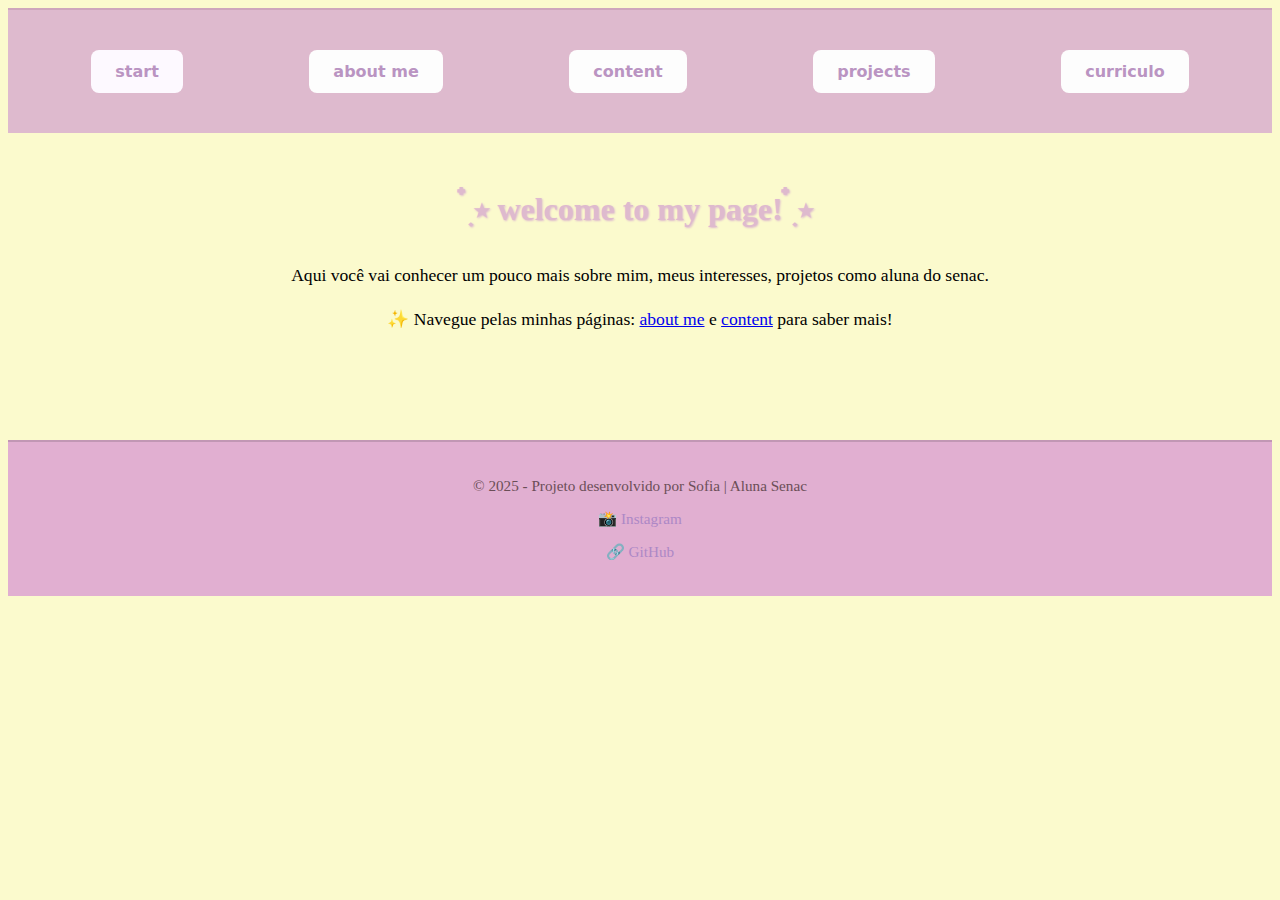
<file: index.html>
<!DOCTYPE html> 

<html lang="en"> 

<head> 

    <meta charset="UTF-8"> 

    <meta name="viewport" content="width=device-width, initial-scale=1.0"> 

    <title>۶ৎSofi⋆˙⟡</title> 

    <link rel="stylesheet" href="styles.css"> 

</head> 

<body class="pagina1"> 

<header class="pagina1"> 

  <button class="meu-botao1" onclick="location.href='pagina1.html'">start</button> 

  <button class="meu-botao2" onclick="location.href='pagina2.html'">about me</button> 

  <button class="meu-botao3" onclick="location.href='pagina3.html'">content</button> 

   <button class="meu-botao4" onclick="location.href='pagina4.html'">projects</button> 
   
 <button class="meu-botao5" onclick="location.href='curriculo'">curriculo</button>
  
  
</header> 

<h2 class="subtitulo1">๋࣭ ⭑ welcome to my page! ๋࣭ ⭑</h2> 

<section class="conteudo1"> 

  <p class="paragrafo1"> 

Aqui você vai conhecer um pouco mais sobre mim, meus interesses, projetos como aluna do senac. 

</p> 

<p class="paragrafodois1"> 

✨ Navegue pelas minhas páginas: 

<a href="pagina2.html">about me</a> e <a href="pagina3.html">content</a> para saber mais! 

</p> 

</section>  

<footer class="rodape"> 

  <p>&copy; 2025 - Projeto desenvolvido por Sofia | Aluna Senac</p> 

  <p>📸 <a href="https://www.instagram.com/sofigoiss/" target="_blank">Instagram</a></p> 

  <p>🔗 <a href="https://github.com/sofigoiss" target="_blank">GitHub</a></p> 

</footer> 

</section> 

</body> 

</html>
</file>
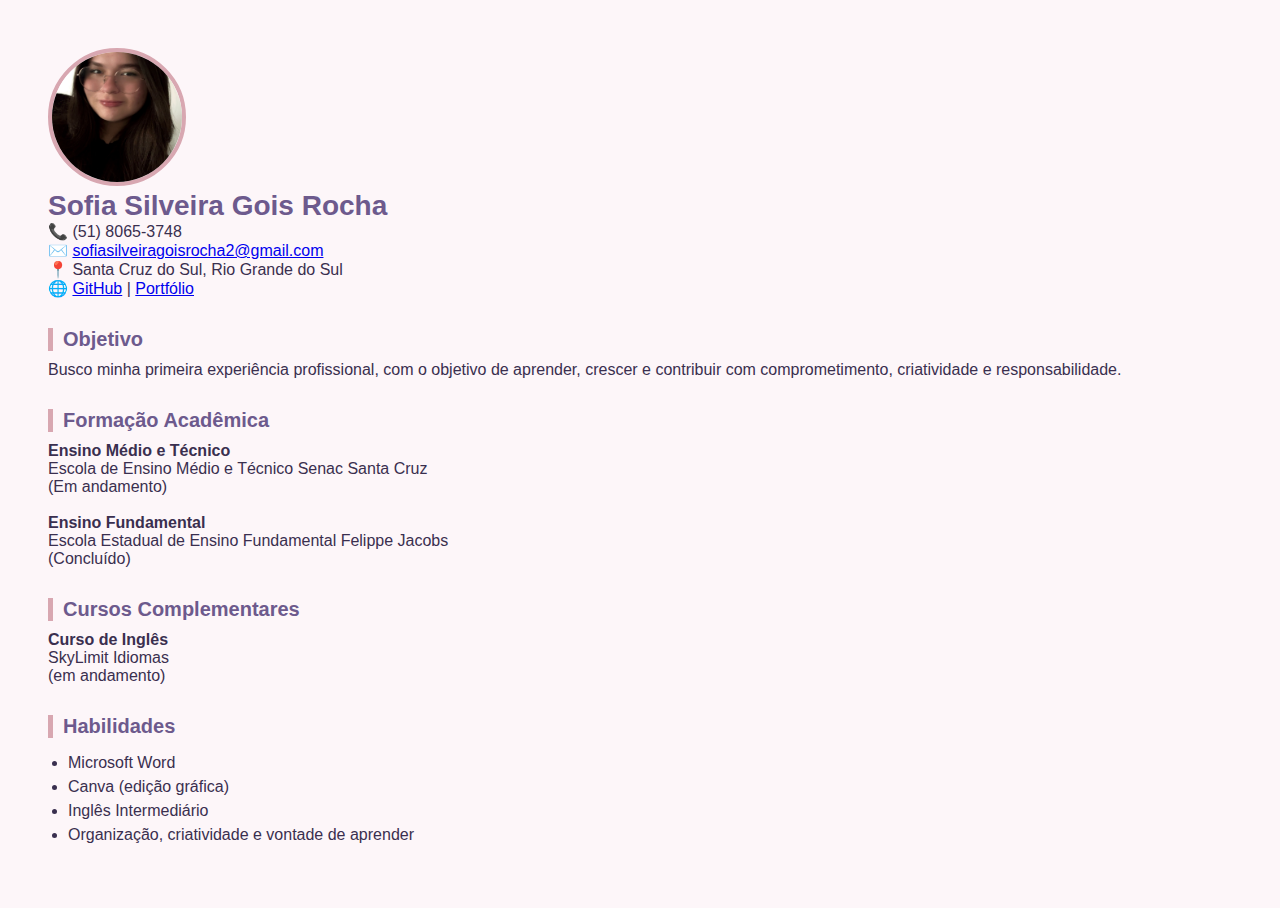
<file: curriculo/index.html>
<!DOCTYPE html>
<html lang="en">
<head>
    <meta charset="UTF-8">
    <meta name="viewport" content="width=device-width, initial-scale=1.0">
    <title>Currículo - Sofia</title>
    <link rel="stylesheet" href="styles.css"> 
</head>
<body>
     <div class="topo">
    <img src="eu.jpeg" alt="Foto de Sofia" class="foto">
    <div>
    <h1>Sofia Silveira Gois Rocha</h1>
  <div class="info-contato">
    📞 (51) 8065-3748<br>
    ✉️ <a href="mailto:sofiasilveiragoisrocha2@gmail.com">sofiasilveiragoisrocha2@gmail.com</a><br>
    📍 Santa Cruz do Sul, Rio Grande do Sul<br>
    🌐 <a href="https://github.com/sofigoiss" target="_blank">GitHub</a> | 
    <a href="https://senacscsrs.github.io/primeiroano2025/sofia/" target="_blank">Portfólio</a>
  </div>

  <h2>Objetivo</h2>
  <div class="secao">
   Busco minha primeira experiência profissional, com o objetivo de aprender, crescer e contribuir com comprometimento, criatividade e responsabilidade.
  </div>

  <h2>Formação Acadêmica</h2>
  <div class="secao">
    <strong>Ensino Médio e Técnico</strong><br>
    Escola de Ensino Médio e Técnico Senac Santa Cruz<br>
    (Em andamento)<br></br>

    <strong>Ensino Fundamental</strong><br>
    Escola Estadual de Ensino Fundamental Felippe Jacobs<br>
    (Concluído)
  </div>

  <h2>Cursos Complementares</h2>
  <div class="secao">
    <strong>Curso de Inglês</strong><br>
    SkyLimit Idiomas<br>
    (em andamento)
  </div>

  <h2>Habilidades</h2>
  <ul>
    <li>Microsoft Word</li>
    <li>Canva (edição gráfica)</li>
    <li>Inglês Intermediário</li>
    <li>Organização, criatividade e vontade de aprender</li>
  </ul>

</body>
</html>
</file>
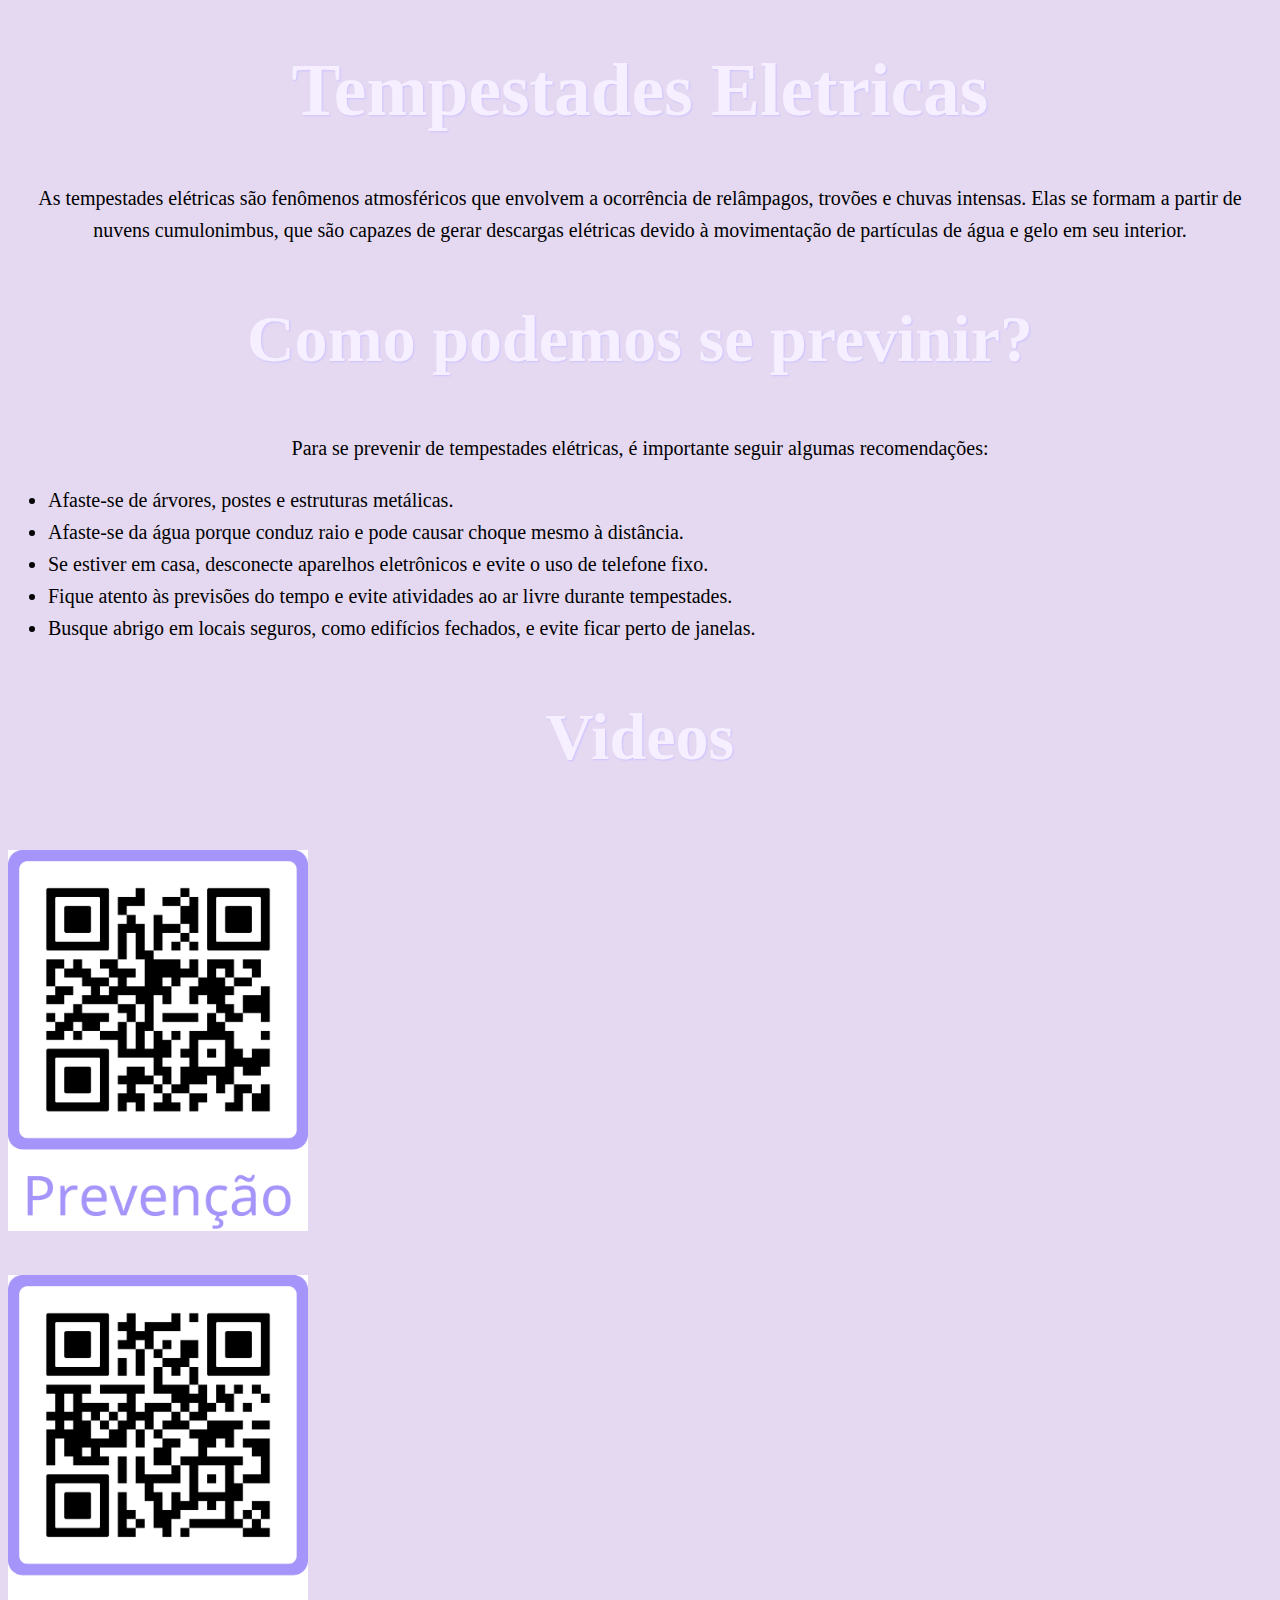
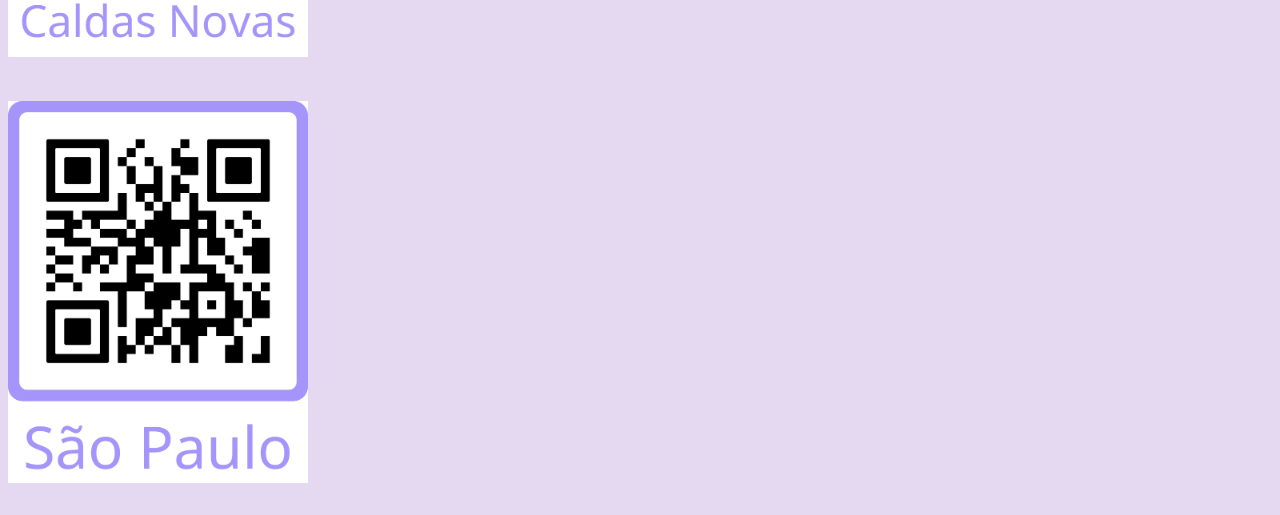
<file: GeografiaTrbalho/index.html>
<!DOCTYPE html> 
<html lang="en"> 
<head> 
    <meta charset="UTF-8"> 
    <meta name="viewport" content="width=device-width, initial-scale=1.0"> 
    <title>Tempestades Eletricas</title> 
    <link rel="stylesheet" href="styles.css"> 
</head> 

<body> 

    <h1>Tempestades Eletricas</h1> 
    <p>As tempestades elétricas são fenômenos atmosféricos que envolvem a ocorrência de relâmpagos, trovões e chuvas intensas. Elas se formam a partir de nuvens cumulonimbus, que são capazes de gerar descargas elétricas devido à movimentação de partículas de água e gelo em seu interior.</p> 
<h2>Como podemos se previnir?</h2> 
<p class="recomendações">Para se prevenir de tempestades elétricas, é importante seguir algumas recomendações:</p> 
<ul class="recomendações-lista"> 
    <li>Afaste-se de árvores, postes e estruturas metálicas.</li> 
    <li>Afaste-se da água porque conduz raio e pode causar choque mesmo à distância.</li> 
    <li>Se estiver em casa, desconecte aparelhos eletrônicos e evite o uso de telefone fixo.</li> 
    <li>Fique atento às previsões do tempo e evite atividades ao ar livre durante tempestades.</li> 
    <li>Busque abrigo em locais seguros, como edifícios fechados, e evite ficar perto de janelas.</li> 
    
</ul> 
<h2>Videos</h2> 
<div><img src="prevencao.jpeg" alt="QRcode" class="video1"></div> 
<div><img src="caldas.jpeg" alt="QRcode" class="video2"></div> 
<div><img src="saopaulo.jpeg" alt="QRcode" class="video3"></div> 
</body> 

</html>
</file>
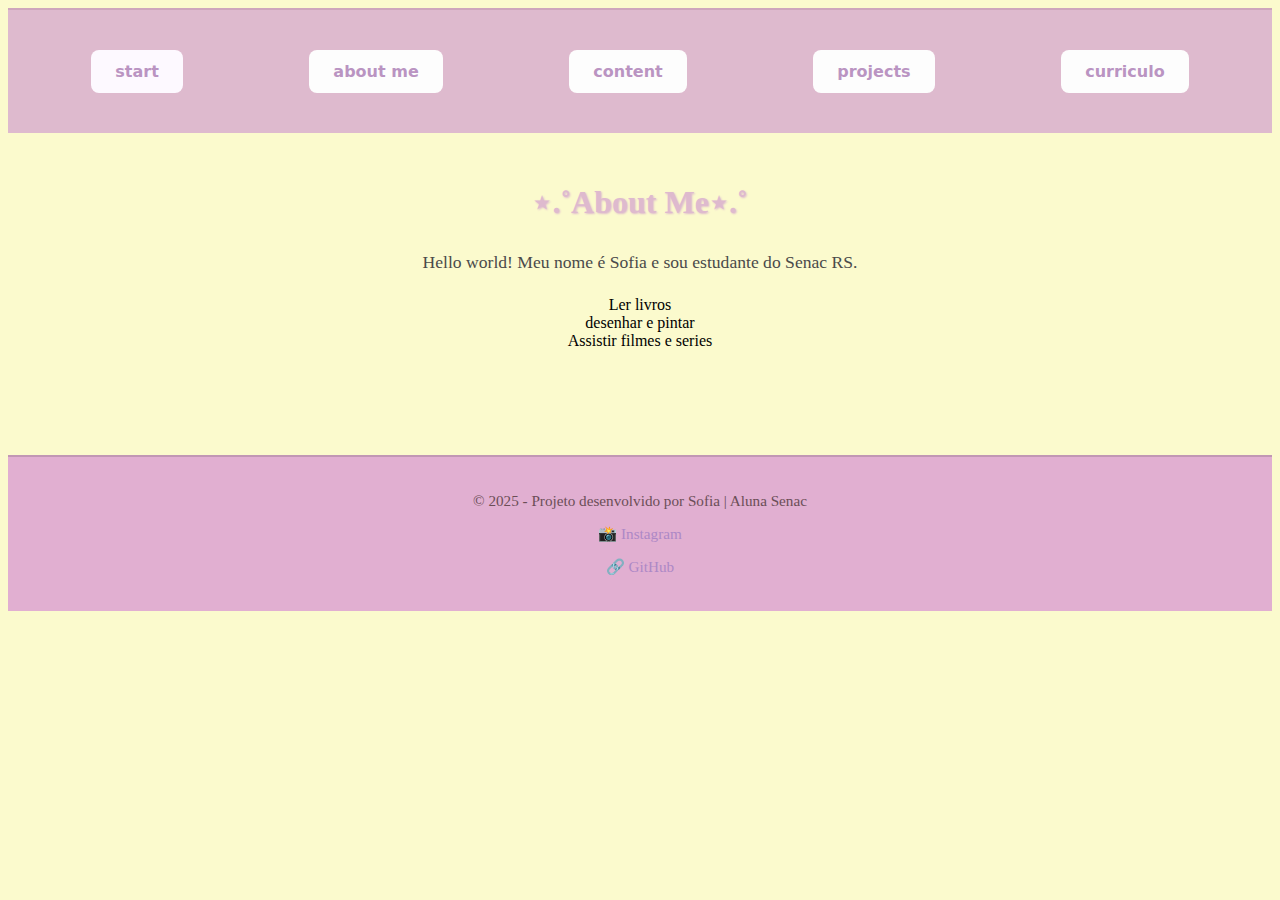
<file: pagina2.html>
<!DOCTYPE html> 

<html lang="en"> 

<head> 

    <meta charset="UTF-8"> 

    <meta name="viewport" content="width=device-width, initial-scale=1.0"> 

    <title>About me</title> 
<link rel="stylesheet" href="styles.css"> 
</head> 

<body class="pagina2"> 

   <header class="pagina2"> 

  <button class="meu-botao1" onclick="location.href=index.html'">start</button> 

  <button class="meu-botao2" onclick="location.href='pagina2.html'">about me</button> 

  <button class="meu-botao3" onclick="location.href='pagina3.html'">content</button> 

  <button class="meu-botao4" onclick="location.href='pagina4.html'">projects</button> 

 <button class="meu-botao5" onclick="location.href='curriculo'">curriculo</button>
</header> 

<section class="conteudo2"> 

  <h2 class="sobre">⋆.˚About Me⋆.˚</h2> 

  <p class="apresentaçao">Hello world! Meu nome é Sofia e sou estudante do Senac RS.</p> 

</section> 

<ul class="gostos"> 

  <li>Ler livros</li> 

  <li>desenhar e pintar</li> 

  <li>Assistir filmes e series</li> 

<footer class="rodape2"> 

  <p>&copy; 2025 - Projeto desenvolvido por Sofia | Aluna Senac</p> 

  <p>📸 <a href="https://www.instagram.com/sofigoiss/" target="_blank">Instagram</a></p> 

  <p>🔗 <a href="https://github.com/sofigoiss" target="_blank">GitHub</a></p> 

</footer> 

</body> 

</html>
</file>
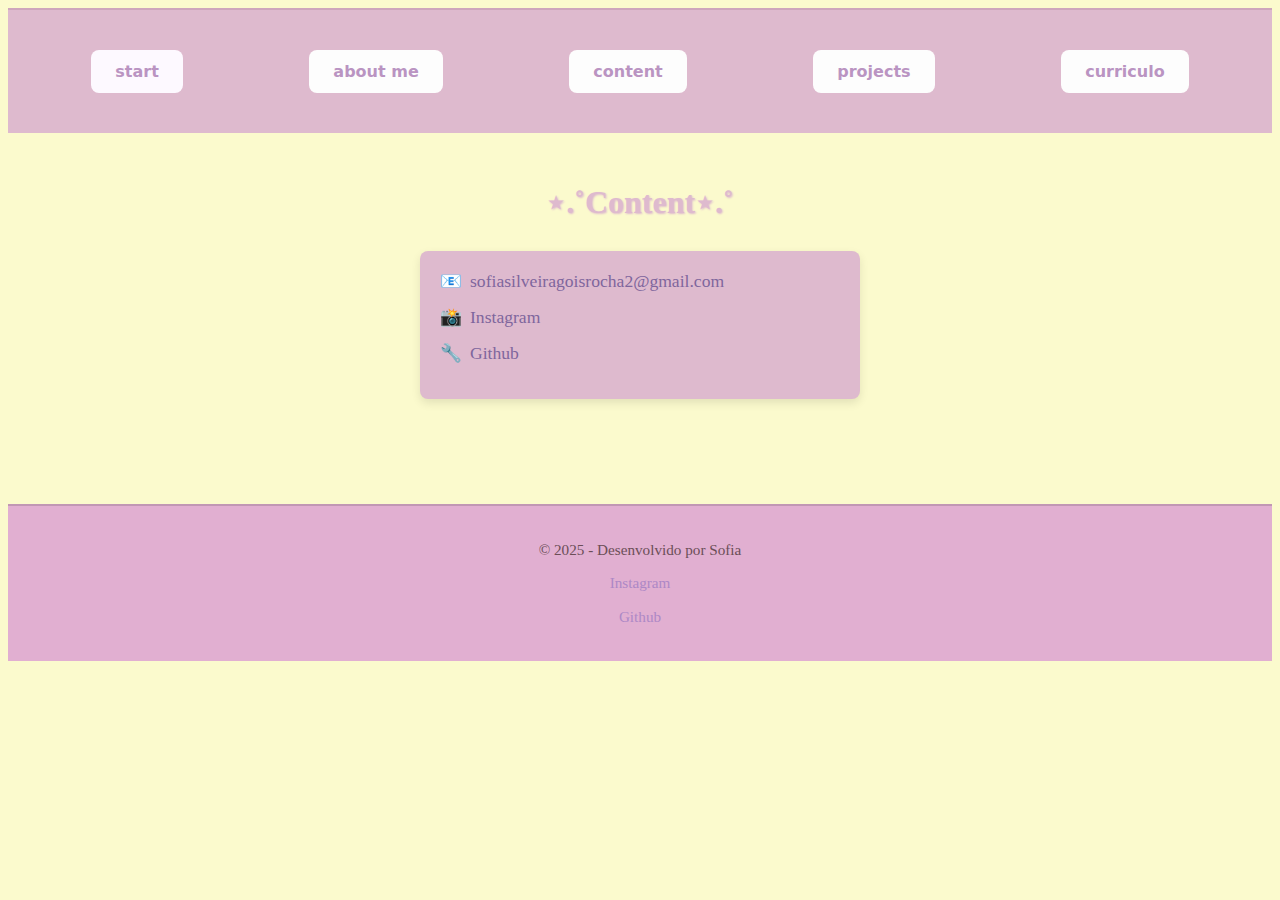
<file: pagina3.html>
<!DOCTYPE html> 

<html lang="en"> 

<head> 

    <meta charset="UTF-8"> 

    <meta name="viewport" content="width=device-width, initial-scale=1.0"> 

    <title>content</title> 
<link rel="stylesheet" href="styles.css"> 
</head> 

<body class="pagina3"> 
<header class="pagina3"> 

  <button class="meu-botao1" onclick="location.href='index.html'">start</button> 

  <button class="meu-botao2" onclick="location.href='pagina2.html'">about me</button> 

  <button class="meu-botao3" onclick="location.href='pagina3.html'">content</button> 

   <button class="meu-botao4" onclick="location.href='pagina4.html'">projects</button> 

    <button class="meu-botao5" onclick="location.href='curriculo'">curriculo</button>
</header> 
 <h2 class="contatotitulo">⋆.˚Content⋆.˚</h2>
<section class="contato"> 
    <ul> 

      <li>📧 <a href="mailto:sofiasilveiragoisrocha2@gmail.com">sofiasilveiragoisrocha2@gmail.com</a></li> 

      <li>📸 <a href="https://www.instagram.com/sofigoiss/" target="_blank">Instagram</a></li> 

      <li>🔧 <a href="https://github.com/sofigoiss" target="_blank">Github</a></li> 

    </ul> 

  </section> 
  

  <footer class="rodape2"> 

    <p>&copy; 2025 - Desenvolvido por Sofia</p> 

    <p class="instagram"><a href="https://www.instagram.com/sofigoiss/" target="_blank">Instagram</a></p> 

    <p class="GitHub"><a href="https://github.com/sofigoiss" target="_blank">Github</a></p> 

  </footer> 

</body> 

</html>
</file>
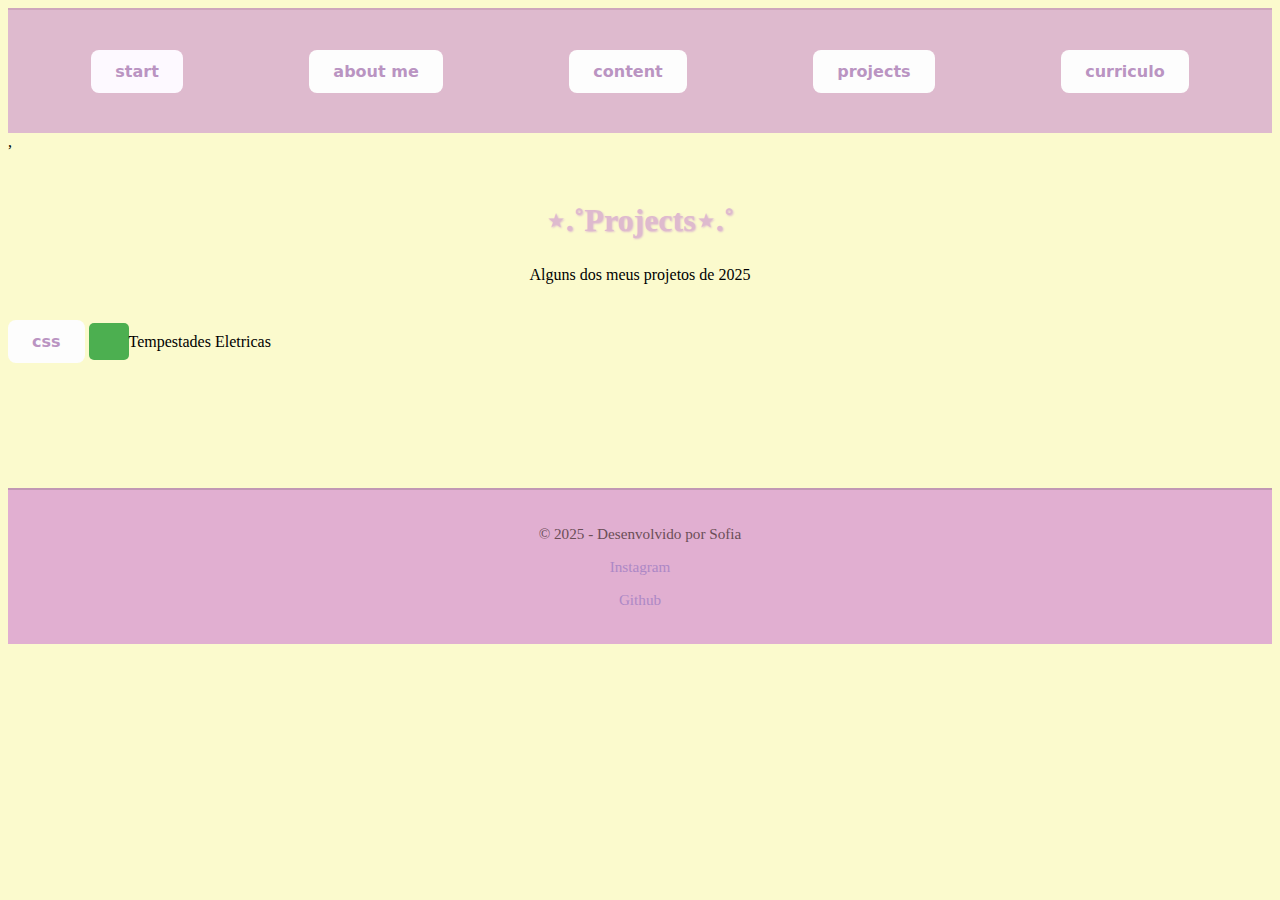
<file: pagina4.html>
<!DOCTYPE html> 

<html lang="en"> 

<head> 

    <meta charset="UTF-8"> 

    <meta name="viewport" content="width=device-width, initial-scale=1.0"> 

    <title>projects</title> 
<link rel="stylesheet" href="styles.css"> 
</head> 

<body class="corpo4"> 

   <header class="pagina4"> 

  <button class="meu-botao1" onclick="location.href='index.html'">start</button> 

  <button class="meu-botao2" onclick="location.href='pagina2.html'">about me</button> 

  <button class="meu-botao3" onclick="location.href='pagina3.html'">content</button> 

  <button class="meu-botao4" onclick="location.href='pagina4.html'">projects</button> 

   <button class="meu-botao5" onclick="location.href='curriculo'">curriculo</button>

</header> 

</body class="pagina4"> 
,<h2 class="subtitulo4">⋆.˚Projects⋆.˚</h2>

<section class="conteudo4"> 

 
  <p class="linhaapresentaçao">Alguns dos meus projetos de 2025</p>

</section> 
 
   <button class="meu-botao4"onclick="location.href='pagina5.html'">css</button> 
   <a href="GeografiaTrbalho/" style="padding:10px 20px; background-color:#4CAF50; color:white; text-decoration:none; border-radius:5px;"></a>
   Tempestades Eletricas
</a>

<footer class="rodape4">

    <p>&copy; 2025 - Desenvolvido por Sofia</p> 

    <p class="instagram"><a href="https://www.instagram.com/sofigoiss/" target="_blank">Instagram</a></p> 

    <p class="GitHub"><a href="https://github.com/sofigoiss" target="_blank">Github</a></p> 

  </footer> 
</html>
</file>
<file: styles.css>
body.pagina1{  

 

    background-color: #FBFACD;  

 

}  

 

header {  

 

  display: flex;  

 

  justify-content: space-between;  

   

  align-items: center;  

 

  padding: 20px;  

 

  background-color: #DEBACE;  

 

  border-top: 2px solid #cea6bc;  

}  

 

  

 

.meu-botao1 {  

 

  margin: 20px auto;  

 

  font-family: system-ui, -apple-system, BlinkMacSystemFont, 'Segoe UI', Roboto, Oxygen, Ubuntu, Cantarell, 'Open Sans', 'Helvetica Neue', sans-serif;  

 

  display: inline-block;  

 

  padding: 12px 24px;  

 

  background-color: #fdf9ff;  

 

  color: rgb(186, 148, 194);  

 

  text-decoration: none;  

 

  border: none;  

 

  border-radius: 8px;  

 

  font-size: 16px;  

 

  font-weight: bold;  

 

  transition: background-color 0.3s ease;  

 

}  

 

  

 

.meu-botao1:hover {  

 

  background-color:#e5d3f1;  

 

}  

 

  

 

.meu-botao2{  

 

margin: 20px auto;  

 

      font-family: system-ui, -apple-system, BlinkMacSystemFont, 'Segoe UI', Roboto, Oxygen, Ubuntu, Cantarell, 'Open Sans', 'Helvetica Neue', sans-serif;  

 

      display: inline-block;  

 

      padding: 12px 24px;  

 

      background-color: #fdfdfd;;  

 

      color: rgb(186, 148, 194);  

 

      text-decoration: none;  

 

       border: none;  

 

      border-radius: 8px;  

 

      font-size: 16px;  

 

      font-weight: bold;  

 

      transition: background-color 0.3s ease;  

 

}  

 

  

 

.meu-botao2:hover {  

 

  background-color: #e5d3f1;  

 

}  

 

.meu-botao3{  

 

margin: 20px auto;  

 

      font-family: system-ui, -apple-system, BlinkMacSystemFont, 'Segoe UI', Roboto, Oxygen, Ubuntu, Cantarell, 'Open Sans', 'Helvetica Neue', sans-serif;  

 

      display: inline-block;  

 

      padding: 12px 24px;  

 

      background-color: #fdfdfd;;  

 

      color: rgb(186, 148, 194);  

 

      text-decoration: none;  

 

       border: none;  

 

      border-radius: 8px;  

 

      font-size: 16px;  

 

      font-weight: bold;  

 

      transition: background-color 0.3s ease;  

 

}  

 

.meu-botao3:hover {  

 

  background-color: #e5d3f1;  

 

}  

 

.meu-botao4{  

 

margin: 20px auto;  

 

      font-family: system-ui, -apple-system, BlinkMacSystemFont, 'Segoe UI', Roboto, Oxygen, Ubuntu, Cantarell, 'Open Sans', 'Helvetica Neue', sans-serif;  

 

      display: inline-block;  

 

      padding: 12px 24px;  

 

      background-color: #fdfdfd;  

 

      color: rgb(186, 148, 194);  

 

      text-decoration: none;  

 

       border: none;  

 

      border-radius: 8px;  

 

      font-size: 16px;  

 

      font-weight: bold;  

 

      transition: background-color 0.3s ease;  

 

}  

 

.meu-botao4:hover {  

 

  background-color: #e5d3f1;  

 

}  

.Navegue a { 

    text-align: center; 

  color: #EA9ABB; 

  text-decoration: none; 

  font-weight: bold; 

} 

 

.Navegue a:hover { 

    text-align:center; 

  text-decoration: underline; 

  color: #7469B6; 

} 

.subtitulo1 { 

  text-align: center; 

  font-size: 2em; 

  margin-top: 50px; 

  color: #DEBACE; 

  font-weight: bold; 

  text-shadow: 1px 1px 2px #DEBACE; 

} 

.apresentaçao, .Navegue { 

    text-align: center; 

  font-size: 1.1em; 

  line-height: 1.6; 

  margin-bottom: 20px; 

  color: #4a4a4a; 

} 

.rodape { 

  background-color: #E1AFD1; 

  text-align: center; 

  padding: 20px; 

  font-size: 0.95em; 

  color: #6b4e57; 

  border-top: 2px solid #c197b4; 

  margin-top: 110px; 

} 

 

.rodape a { 

  color: #AD88C6; 

  text-decoration: none; 

} 

 

.rodape a:hover { 

  text-decoration: underline; 

} 

body.pagina2 { 

  background-color: #FFE6E6; 

} 

.rodape2 { 

background-color: #E1AFD1; 

  text-align: center; 

  padding: 20px; 

  font-size: 0.95em; 

  color: #6b4e57; 

  border-top: 2px solid #c197b4; 

  margin-top: 105px;

} 
.rodape2 a {
  color: #AD88C6;
  text-decoration: none;
}

.rodape2 a:hover {
  text-decoration: underline;
}

.paragrafo1 {
  text-align: center;
  font-size: 1.1em;
  line-height: 1.6;
  margin-bottom: 20px;
}

.paragrafodois1 {
  text-align: center;
  font-size: 1.1em;
}
body.pagina2 {
  background-color: #FBFACD;
}
p.apresentaçao{
  text-align: center;
}
.gostos{
 text-align: center;
  margin-bottom: 10px;
list-style-type: none; 
  padding-left: 0;       
  margin: 0;  
}
.apresentaçao{
  text-align: center; 

  font-size: 1.1em; 

  line-height: 1.6; 

  margin-bottom: 20px; 

  color: #4a4a4a; 
}
.sobre{
  text-align: center; 

  font-size: 2em; 

  margin-top: 50px; 

  color: #DEBACE; 

  font-weight: bold; 

  text-shadow: 1px 1px 2px #DEBACE; 
}
body.pagina3{
  background-color: #FBFACD;
}
.contato {
  background:#DEBACE;
  max-width: 400px;
  margin: 30px auto;
  padding: 20px;
  border-radius: 8px;
  box-shadow: 0 4px 10px rgba(0, 0, 0, 0.1);
}

.contato ul {
  list-style: none; 
  padding: 0;
  margin: 0;
}

.contato li {
  margin-bottom: 15px;
  font-size: 1.1em;
  display: flex;
  align-items: center;
}

.contato li a {
  color: #7F669D;
  text-decoration: none;
  margin-left: 8px;
  transition: color 0.3s, text-decoration 0.3s;
}

.contato li a:hover {
  color: #7F669D;
  text-decoration: underline;
}
body.corpo4{
   background-color: #FBFACD;
}

.rodape4{

background-color: #E1AFD1; 

  text-align: center; 

  padding: 20px; 

  font-size: 0.95em; 

  color: #6b4e57; 

  border-top: 2px solid #c197b4; 

  margin-top: 105px;

} 
.rodape4 a{
  color: #AD88C6;
  text-decoration: none;
}

.rodape4 a:hover{
  text-decoration: underline;
}
.linhaapresentaçao{
   text-align: center;
}
.contatotitulo{
 
  text-align: center; 

  font-size: 2em; 

  margin-top: 50px; 

  color: #DEBACE; 

  font-weight: bold; 

  text-shadow: 1px 1px 2px #DEBACE; 
  }

.tituloprojetos{
   text-align: center; 

  font-size: 2em; 

  margin-top: 50px; 

  color: #DEBACE; 

  font-weight: bold; 

  text-shadow: 1px 1px 2px #DEBACE;
}
.subtitulo4 {
  text-align: center;
  font-size: 2em;
  margin-top: 50px;
  color: #DEBACE;
  font-weight: bold;
  text-shadow: 1px 1px 2px #DEBACE;
}
.meu-botao5{  

 

margin: 20px auto;  

 

      font-family: system-ui, -apple-system, BlinkMacSystemFont, 'Segoe UI', Roboto, Oxygen, Ubuntu, Cantarell, 'Open Sans', 'Helvetica Neue', sans-serif;  

 

      display: inline-block;  

 

      padding: 12px 24px;  

 

      background-color: #fdfdfd;;  

 

      color: rgb(186, 148, 194);  

 

      text-decoration: none;  

 

       border: none;  

 

      border-radius: 8px;  

 

      font-size: 16px;  

 

      font-weight: bold;  

 

      transition: background-color 0.3s ease;  

 

}  

 

  

 

.meu-botao5:hover {  

 

  background-color: #e5d3f1;  

 

}
</file>
<file: curriculo/styles.css>
body {
      background-color: #fdf6f9;
      font-family: 'Poppins', sans-serif;
      color: #3a2f4f;
      padding: 40px;
    }

    .curriculo {
      max-width: 850px;
      margin: auto;
      background: #ffffff;
      border-radius: 20px;
      box-shadow: 0 5px 20px rgba(0,0,0,0.05);
      padding: 40px;
      border: 1px solid #e8e6eb;
    }

    .cabecalho {
      display: flex;
      align-items: center;
      gap: 20px;
      border-bottom: 2px solid #cbbdd9;
      padding-bottom: 20px;
    }

    .foto {
      width: 130px;
      height: 130px;
      border-radius: 50%;
      object-fit: cover;
      border: 4px solid #d8a7b1;
    }

    h1 {
      font-size: 28px;
      color: #6d5a8d;
      margin: 0;
    }

    .info {
      font-size: 15px;
      line-height: 1.6;
      color: #4a405f;
    }

    .info a {
      color: #b873a3;
      text-decoration: none;
    }

    h2 {
      font-size: 20px;
      color: #6d5a8d;
      margin-top: 30px;
      margin-bottom: 10px;
      border-left: 5px solid #d8a7b1;
      padding-left: 10px;
    }

    .secao {
      margin-bottom: 15px;
    }

    ul {
      padding-left: 20px;
    }

    ul li {
      margin-bottom: 6px;
    }
</file>
<file: GeografiaTrbalho/styles.css>
body{ 

    background-color: #E5D9F2; 

} 

h1{ 

    color: #F5EFFF; 

    text-align: center; 

    font-size: 10ex; 

    font-weight: bold; 

    text-shadow: 1px 1px 2px #CDC1FF; 

} 

h2{ 

    color: #F5EFFF; 

    text-align: center; 

    font-size: 9ex; 

    font-weight: bold; 

    text-shadow: 1px 1px 2px #CDC1FF; 

} 

.recomendações{ 

    text-align: center; 

    font-size: 20px; 

    line-height: 1.6; 

    margin-bottom: 20px; 

    color: #000000; 

} 

p{ 

    text-align: center; 

    font-size: 20px; 

    line-height: 1.6; 

    margin-bottom: 20px; 

    color: #000000; 

} 

.recomendações-lista{ 

    font-size: 20px; 

    line-height: 1.6; 

    margin-bottom: 20px; 

    color: #000000; 

 

} 

.video1{ 

    text-align: center; 

    margin: 20px auto; 

    width: 300px; 

} 

.video2{ 

    text-align: center; 

    margin: 20px auto; 

    width: 300px; 

} 

.video3{ 

    text-align: center; 

    margin: 20px auto; 

   width: 300px; 

}
</file>
